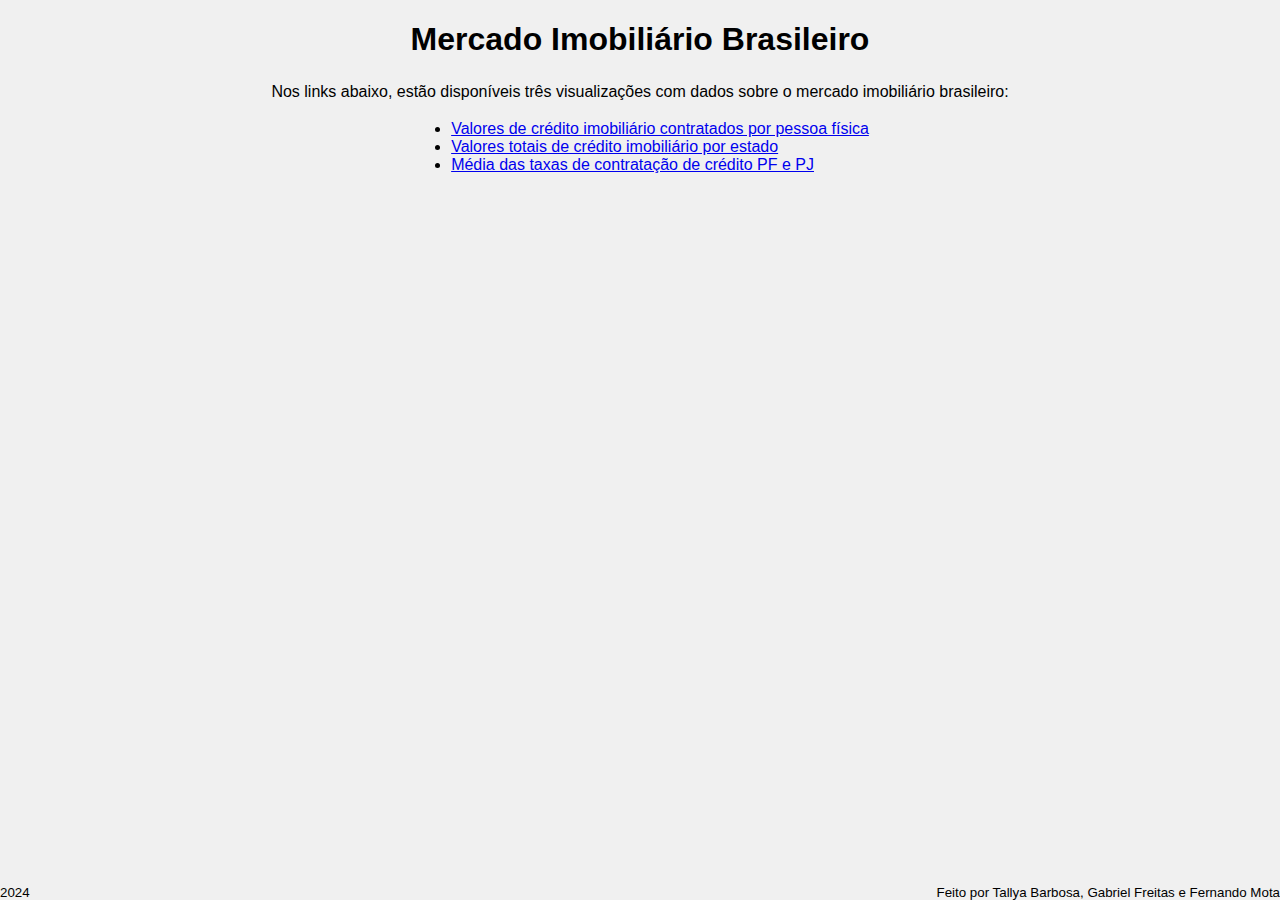
<file: index.html>
<!DOCTYPE html>
<html lang="en">
<head>
    <meta charset="UTF-8">
    <meta name="viewport" content="width=device-width, initial-scale=1.0">
    <title>Mercado Imobiliário Brasileiro</title>
    <link rel="stylesheet" href="styles.css">
</head>
<body class="d-flex">
    <h1>Mercado Imobiliário Brasileiro</h1>
    <p>Nos links abaixo, estão disponíveis três visualizações com dados sobre o mercado imobiliário brasileiro:</p>
    <ul>
        <li><a href="./credito_por_estado_pf.html">Valores de crédito imobiliário contratados por pessoa física</a></li>
        <li><a href="./graficos_credito_interativos.html">Valores totais de crédito imobiliário por estado</a></li>
        <li><a href="./taxas_contratacao_monthly_mean.html">Média das taxas de contratação de crédito PF e PJ</a></li>
    </ul>
    <footer>
        <div id="text-footer">
            <small>2024</small>
            <small>Feito por Tallya Barbosa, Gabriel Freitas e Fernando Mota</small>
        </div>
    </footer>
</body>
</html>
</file>
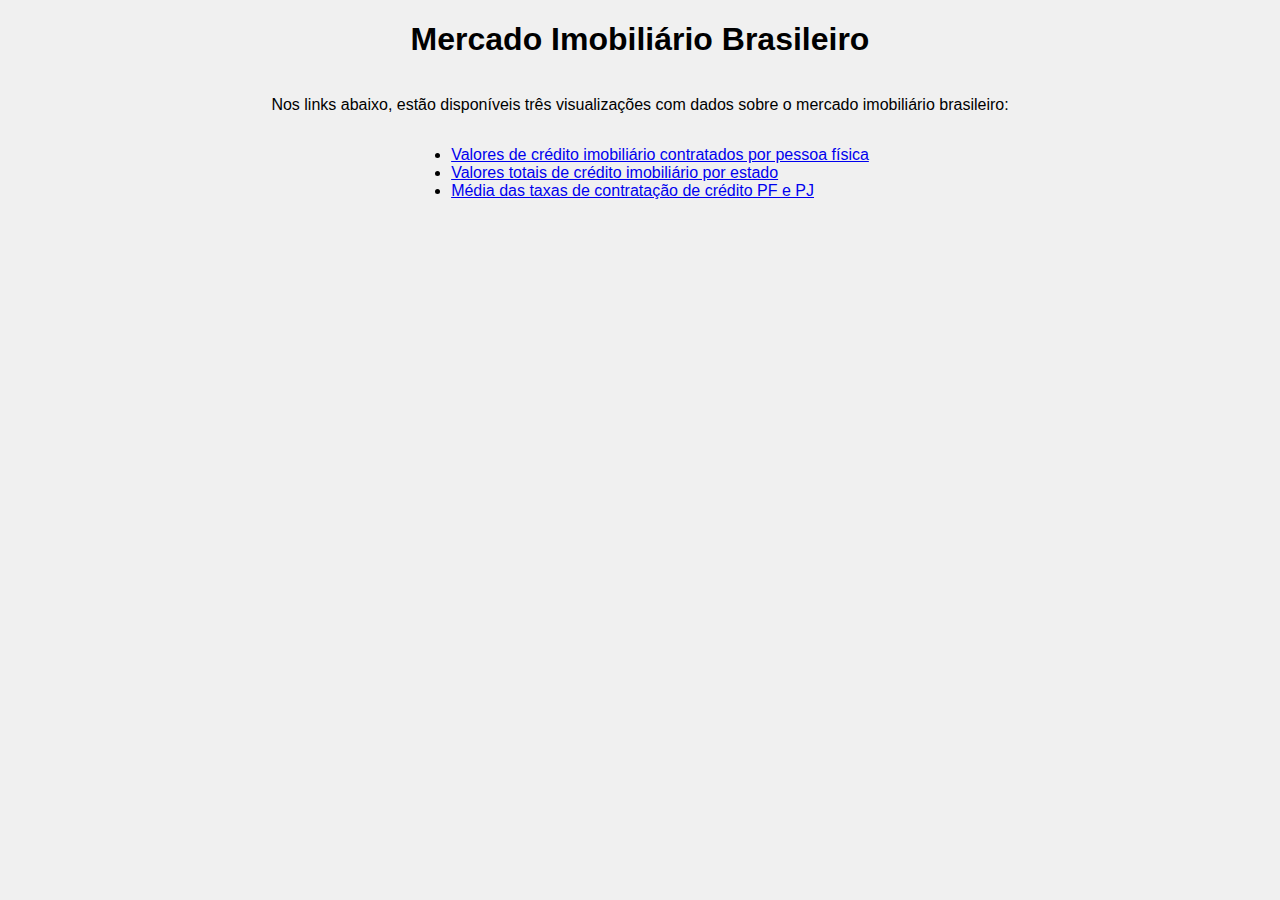
<file: visualization/index.html>
<!DOCTYPE html>
<html lang="en">
<head>
    <meta charset="UTF-8">
    <meta name="viewport" content="width=device-width, initial-scale=1.0">
    <title>Mercado Imobiliário Brasileiro</title>
    <link rel="stylesheet" href="styles.css">
</head>
<body>
    <h1>Mercado Imobiliário Brasileiro</h1>
    <p>Nos links abaixo, estão disponíveis três visualizações com dados sobre o mercado imobiliário brasileiro:</p>
    <ul>
        <li><a href="/visualization/credito_por_estado_pf.html">Valores de crédito imobiliário contratados por pessoa física</a></li>
        <li><a href="/visualization/graficos_credito_interativos.html">Valores totais de crédito imobiliário por estado</a></li>
        <li><a href="/visualization/taxas_contratacao_monthly_mean.html">Média das taxas de contratação de crédito PF e PJ</a></li>
    </ul>
</body>
</html>
</file>
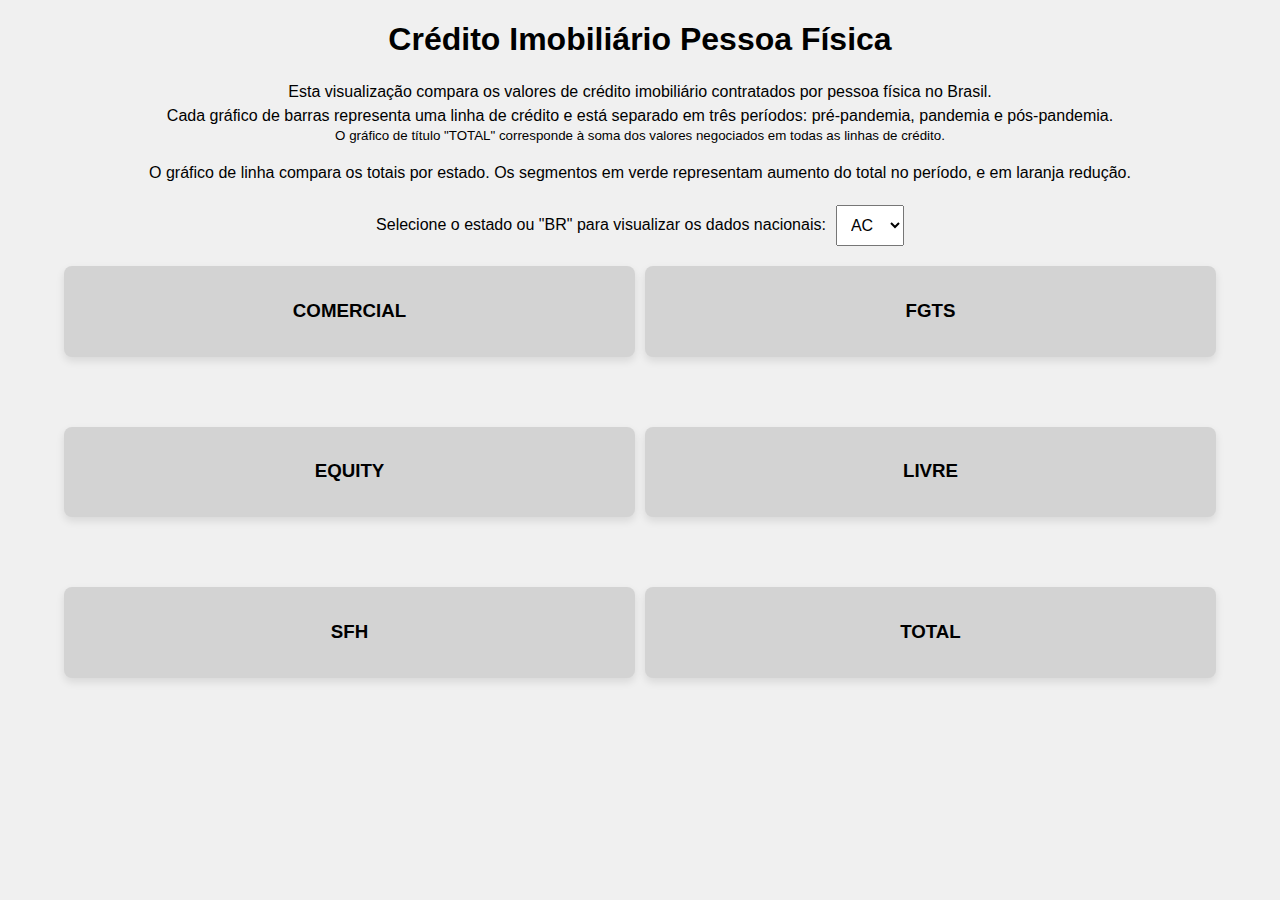
<file: credito_por_estado_pf.html>
<!DOCTYPE html>
<html lang="pt-BR">
<head>
    <meta charset="UTF-8">
    <meta name="viewport" content="width=device-width, initial-scale=1.0">
    <title>Crédito Imobiliário Pessoa Física</title>
    <link rel="stylesheet" href="styles.css">
</head>
<body class="d-flex">
    <h1>Crédito Imobiliário Pessoa Física</h1>
    <p>Esta visualização compara os valores de crédito imobiliário contratados por pessoa física no Brasil.</p>
    <p>Cada gráfico de barras representa uma linha de crédito e está separado em três períodos: pré-pandemia, pandemia e pós-pandemia.</p>
    <small>O gráfico de título "TOTAL" corresponde à soma dos valores negociados em todas as linhas de crédito.</small>
    </br>
    <p>O gráfico de linha compara os totais por estado. Os segmentos em verde representam aumento do total no período, e em laranja redução.</p>
    <div class="selectorContainer">
        <p>Selecione o estado ou "BR" para visualizar os dados nacionais: </p>
        <select id="stateSelector"></select>
    </div>
    <div id="bar-charts"></div>
    <div id="line-chart"></div>
    <script src="https://d3js.org/d3.v7.min.js"></script>
    <script src="script.js"></script>
</body>
</html>
</file>
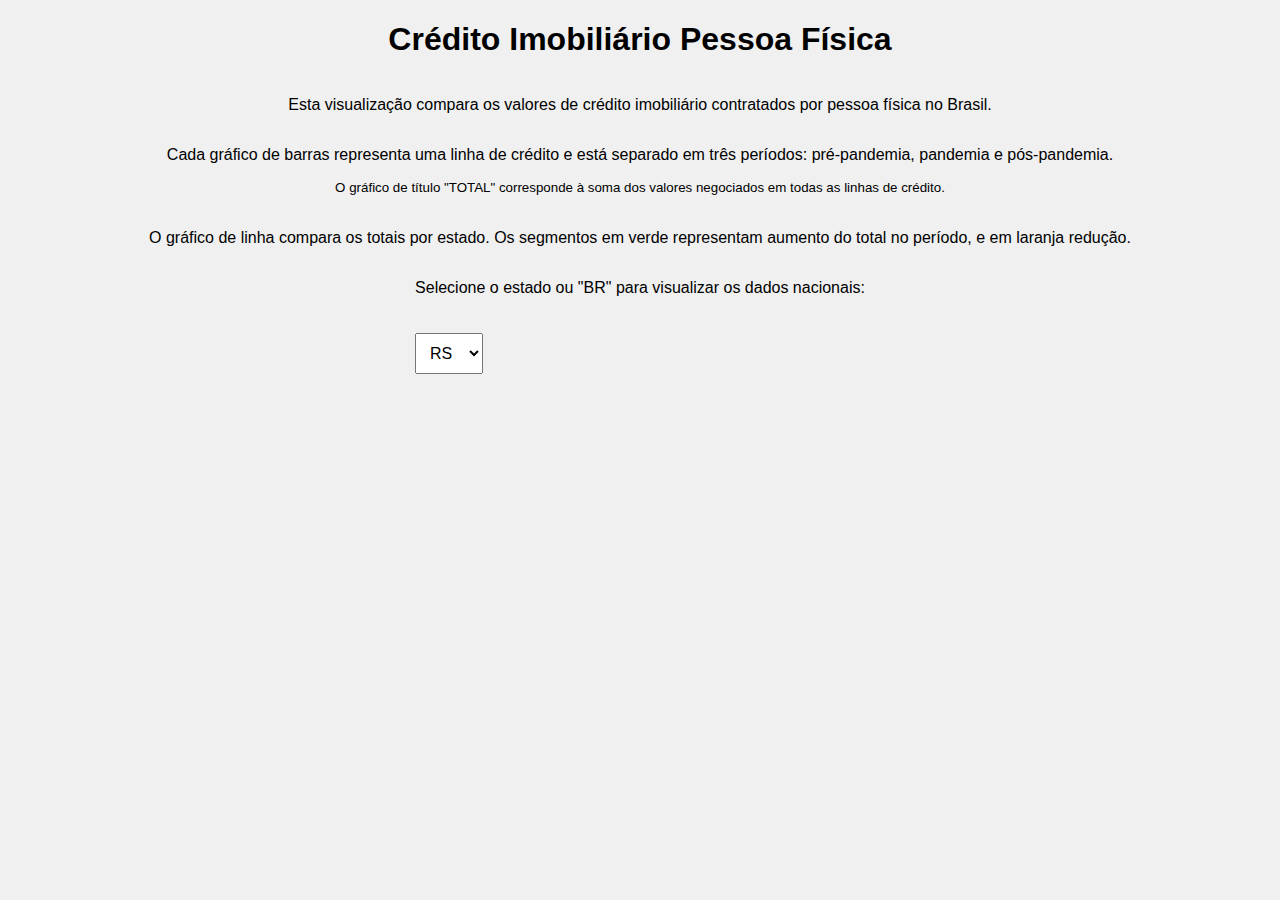
<file: visualization/credito_por_estado_pf.html>
<!DOCTYPE html>
<html lang="pt-BR">
<head>
    <meta charset="UTF-8">
    <meta name="viewport" content="width=device-width, initial-scale=1.0">
    <title>Crédito Imobiliário Pessoa Física</title>
    <link rel="stylesheet" href="styles.css">
</head>
<body>
    <h1>Crédito Imobiliário Pessoa Física</h1>
    <p>Esta visualização compara os valores de crédito imobiliário contratados por pessoa física no Brasil.</p>
    <p>Cada gráfico de barras representa uma linha de crédito e está separado em três períodos: pré-pandemia, pandemia e pós-pandemia.</p>
    <small>O gráfico de título "TOTAL" corresponde à soma dos valores negociados em todas as linhas de crédito.</small>
    </br>
    <p>O gráfico de linha compara os totais por estado. Os segmentos em verde representam aumento do total no período, e em laranja redução.</p>
    <div class="selectorContainer">
        <p>Selecione o estado ou "BR" para visualizar os dados nacionais: </p>
        <select id="stateSelector"></select>
    </div>
    <div id="bar-charts"></div>
    <div id="line-chart"></div>
    <script src="https://d3js.org/d3.v7.min.js"></script>
    <script src="script.js"></script>
</body>
</html>
</file>
<file: styles.css>
body {
    font-family: 'Arial', sans-serif;
    margin: 0;
    padding: 0;
    background-color: #f0f0f0;
}

.d-flex {
    display: flex;
    align-items: center;
    flex-direction: column;
    height: 100vh;
    width: 100vw;
}

p {
    margin: 3px 0;
}

.selectorContainer{
    display: flex;
    align-items: center;
}

#stateSelector {
    margin: 20px 0 20px 10px;
    padding: 10px;
    font-size: 16px;
}

#bar-charts {
    display: grid;
    grid-template-columns: repeat(2, 1fr);
    column-gap: 10px; /* Espaço entre os gráficos */
    row-gap: 70px;
    width: 90%; /* Para limitar a largura total para manter a proporção */
    margin: 0 auto; /* Centraliza o grid */
}

#line-chart {
    margin-top: 80px;
}

.chart {
    background: #D3D3D3;
    padding: 15px;
    border-radius: 8px;
    box-shadow: 0 4px 8px rgba(0,0,0,0.1);
    min-height: fit-content;
}

.chart svg {
    visibility: visible;
    display: block;
    width: 100%; /* Ajusta para ocupar toda a largura do pai */
    height: 100%; /* Ou um valor específico que corresponda à altura do gráfico */
    overflow: visible;
}

.chart h3 {
    text-align: center;
    margin-bottom: 20px;
}

/*.bar {
    fill: steelblue;
}

.bar:hover {
    fill: #0077cc;
}*/

.tooltip {
    position: absolute;
    text-align: center;
    width: 120px;
    height: 30px;
    padding: 2px;
    font: 12px sans-serif;
    background: lightsteelblue;
    border: 0px;
    border-radius: 8px;
    pointer-events: none;
}

footer {
    position: absolute;
    bottom: 0;
    left: 0;
    width: 100%;
}

#text-footer {
    display: flex;
    justify-content: space-between;
    width: 100%;
}
</file>
<file: visualization/styles.css>
body {
    font-family: 'Arial', sans-serif;
    margin: 0;
    padding: 0;
    display: flex;
    justify-content: center;
    align-items: center;
    flex-direction: column;
    background-color: #f0f0f0;
}

#stateSelector {
    margin: 20px 0;
    padding: 10px;
    font-size: 16px;
}

#charts {
    display: grid;
    grid-template-columns: repeat(2, 1fr);
    gap: 10px; /* Espaço entre os gráficos */
    width: 90%; /* Para limitar a largura total para manter a proporção */
    margin: 0 auto; /* Centraliza o grid */
}

.chart {
    background: #D3D3D3;
    padding: 15px;
    border-radius: 8px;
    box-shadow: 0 4px 8px rgba(0,0,0,0.1);
}

.chart svg {
    visibility: visible;
    display: block;
    width: 100%; /* Ajusta para ocupar toda a largura do pai */
    height: 100%; /* Ou um valor específico que corresponda à altura do gráfico */
    overflow: visible;
}

.chart h3 {
    text-align: center;
    margin-bottom: 20px;
}

/*.bar {
    fill: steelblue;
}

.bar:hover {
    fill: #0077cc;
}*/

.tooltip {
    position: absolute;
    text-align: center;
    width: 120px;
    height: 30px;
    padding: 2px;
    font: 12px sans-serif;
    background: lightsteelblue;
    border: 0px;
    border-radius: 8px;
    pointer-events: none;
}
</file>
